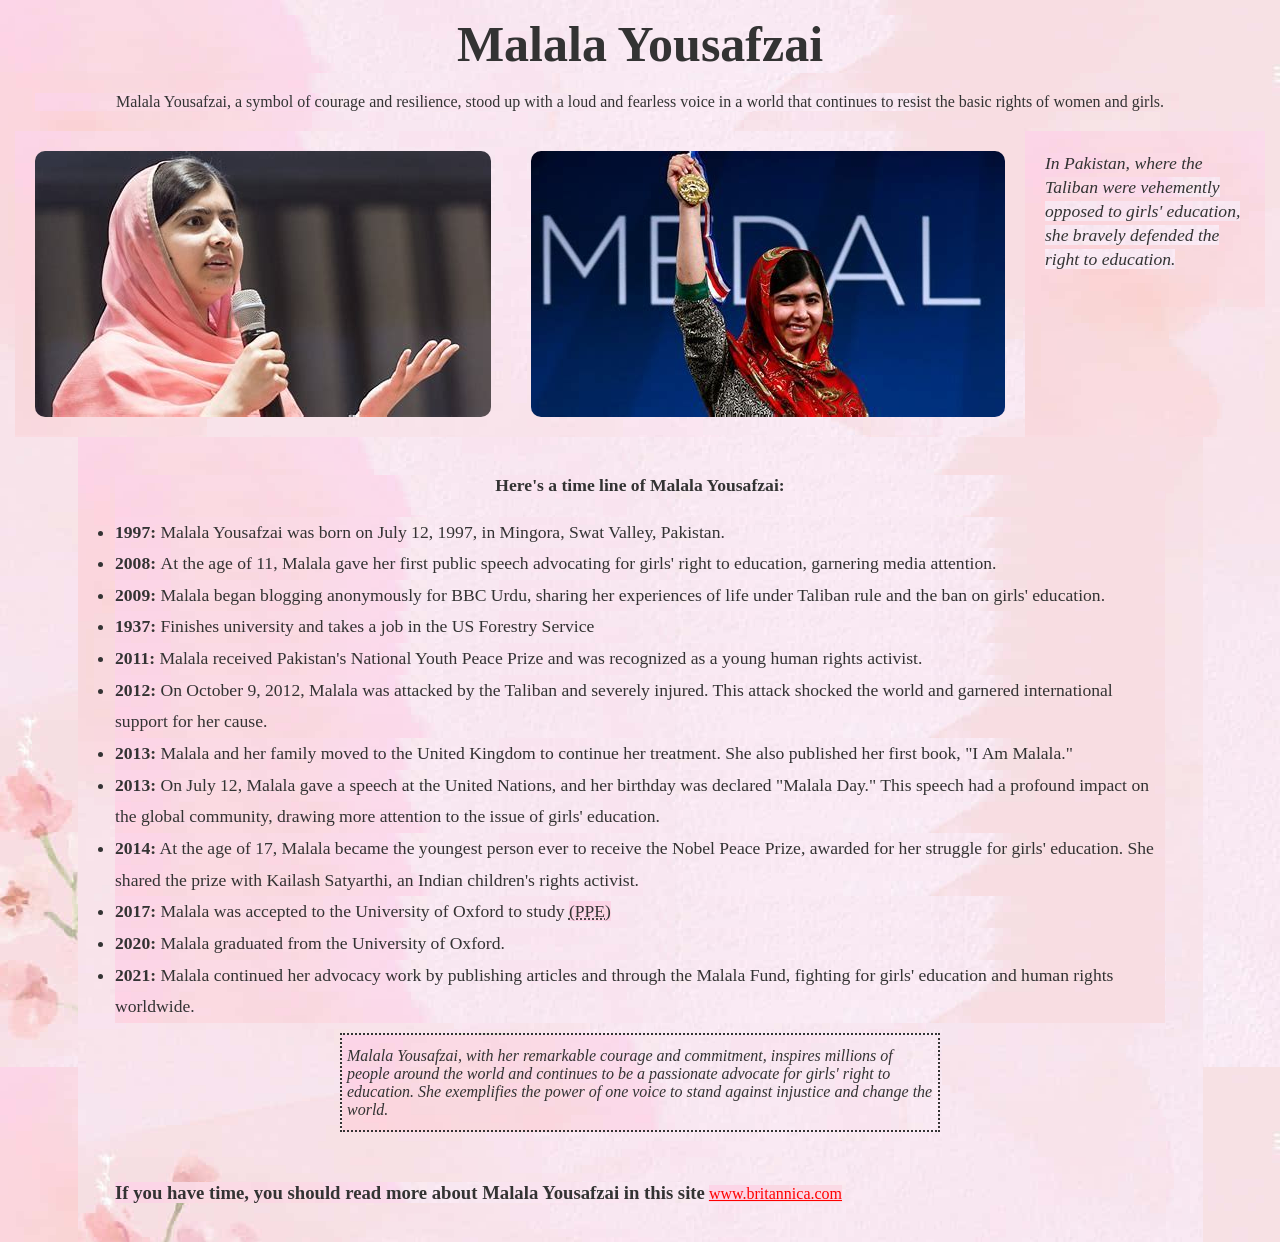
<file: index.html>
<!DOCTYPE html>
<html lang="en">
  <head>
    <meta charset="UTF-8" />
    <meta name="viewport" content="width=device-width, initial-scale=1.0" />
    <link rel="stylesheet" href="styles.css" />
    <title>Tribute page</title>
  </head>
  <body>
    <main id="main">
      <h1 id="title">Malala Yousafzai</h1>
      <p id="first">
        Malala Yousafzai, a symbol of courage and resilience, stood up with a
        loud and fearless voice in a world that continues to resist the basic
        rights of women and girls.
      </p>
      <div id="img-div" >
        <img id="image" src="images/OIF.jpg" alt="malala Yousafzai" />
        <img id="image" src="images/OIP.jpg" alt="malala yousafzai" />
        <figcaption id="img-caption">
          <i>In Pakistan, where the Taliban were vehemently opposed to girls'
          education, she bravely defended the right to education.</i>
        </figcaption>
      </div>
      <section id="tribute-info">
        <h1 id="headline">Here's a time line of Malala Yousafzai:</h1>
        <ul>
          <li>
            <strong>1997:</strong> Malala Yousafzai was born on July 12, 1997,
            in Mingora, Swat Valley, Pakistan.
          </li>
          <li>
            <strong>2008: </strong> At the age of 11, Malala gave her first
            public speech advocating for girls' right to education, garnering
            media attention.
          </li>
          <li>
            <strong>2009:</strong> Malala began blogging anonymously for BBC
            Urdu, sharing her experiences of life under Taliban rule and the ban
            on girls' education.
          </li>
          <li>
            <strong>1937:</strong> Finishes university and takes a job in the US
            Forestry Service
          </li>
          <li>
            <strong>2011:</strong> Malala received Pakistan's National Youth
            Peace Prize and was recognized as a young human rights activist.
          </li>
          <li>
            <strong>2012:</strong> On October 9, 2012, Malala was attacked by
            the Taliban and severely injured. This attack shocked the world and
            garnered international support for her cause.
          </li>
          <li>
            <strong>2013:</strong> Malala and her family moved to the United
            Kingdom to continue her treatment. She also published her first
            book, "I Am Malala."
          </li>
          <li>
            <strong>2013:</strong> On July 12, Malala gave a speech at the
            United Nations, and her birthday was declared "Malala Day." This
            speech had a profound impact on the global community, drawing more
            attention to the issue of girls' education.
          </li>
          <li>
            <strong>2014:</strong> At the age of 17, Malala became the youngest
            person ever to receive the Nobel Peace Prize, awarded for her
            struggle for girls' education. She shared the prize with Kailash
            Satyarthi, an Indian children's rights activist.
          </li>
          <li>
            <strong>2017:</strong> Malala was accepted to the University of
            Oxford to study <abbr title="Philosophy, Politics, and Economics ">(PPE)</abbr>
          </li>
          <li>
            <strong>2020:</strong> Malala graduated from the University of
            Oxford.
          </li>
          <li>
            <strong>2021:</strong> Malala continued her advocacy work by
            publishing articles and through the Malala Fund, fighting for girls'
            education and human rights worldwide.
          </li>
        </ul>
        <blockquote cite="https://www.britannica.com/biography/Malala-Yousafzai">
          <p id="second">
            Malala Yousafzai, with her remarkable courage and commitment,
            inspires millions of people around the world and continues to be a
            passionate advocate for girls' right to education. She exemplifies
            the power of one voice to stand against injustice and change the
            world.
          </p>
        </blockquote>
        <h3 id="h3">If you have time, you should read more about Malala Yousafzai in this site</h3>
        <a id="tribute-link" href="https://www.britannica.com/biography/Malala-Yousafzai" target="_blank" rel="noopener">www.britannica.com</a> 
      </section>
    </main>
  </body>
</html>
</file>
<file: styles.css>
* {
  margin: 0;
  padding: 0;
  box-sizing: border-box;
  font-family: Cambria, Cochin, Georgia, Times, 'Times New Roman', serif;
  background-image: url(images/light-pink.jpg);
  color: #333;
}

#main {
  height: 100vh;
  width: 100%;
  padding: 15px;
}

#title {
  text-align: center;
  font-size: 50px;
}

#first {
  margin: 20px;
  text-align: center;
}

#img-div {
  display: flex;
  justify-content: center;
}

#image {
  margin: 20px;
  padding: auto;
  border-radius: 10px;
  width: 520px;
  display: block;
  max-width: 100%;
}

#img-caption {
  padding: 20px;
  font-size: 1.1rem;
  line-height: 1.5rem;
}

#headline {
  text-align: center;
  padding-bottom: 2%;
  font-size: 1.1rem;
}

#tribute-info {
  padding: 3%;
  margin: 0 5%;
}

ul li {
  line-height: 1.8;
  font-size: 1.1rem;
}

#second {
  padding-top: 2%;
  padding-bottom: 2%;
  margin: 0;
}

#h3 {
  text-align: left;
  display: inline;
}

blockquote {
  font-style: italic;
  max-width: 600px;
  margin: 10px auto 50px auto;
  text-align: left;
  border: 2px dotted #333;
  padding: 0 5px;
}

a:link {
  color: red;
}

a:visited {
  color: green;
}

a:hover {
  color: hotpink;
}

a:active {
  color: blue;
}
</file>
